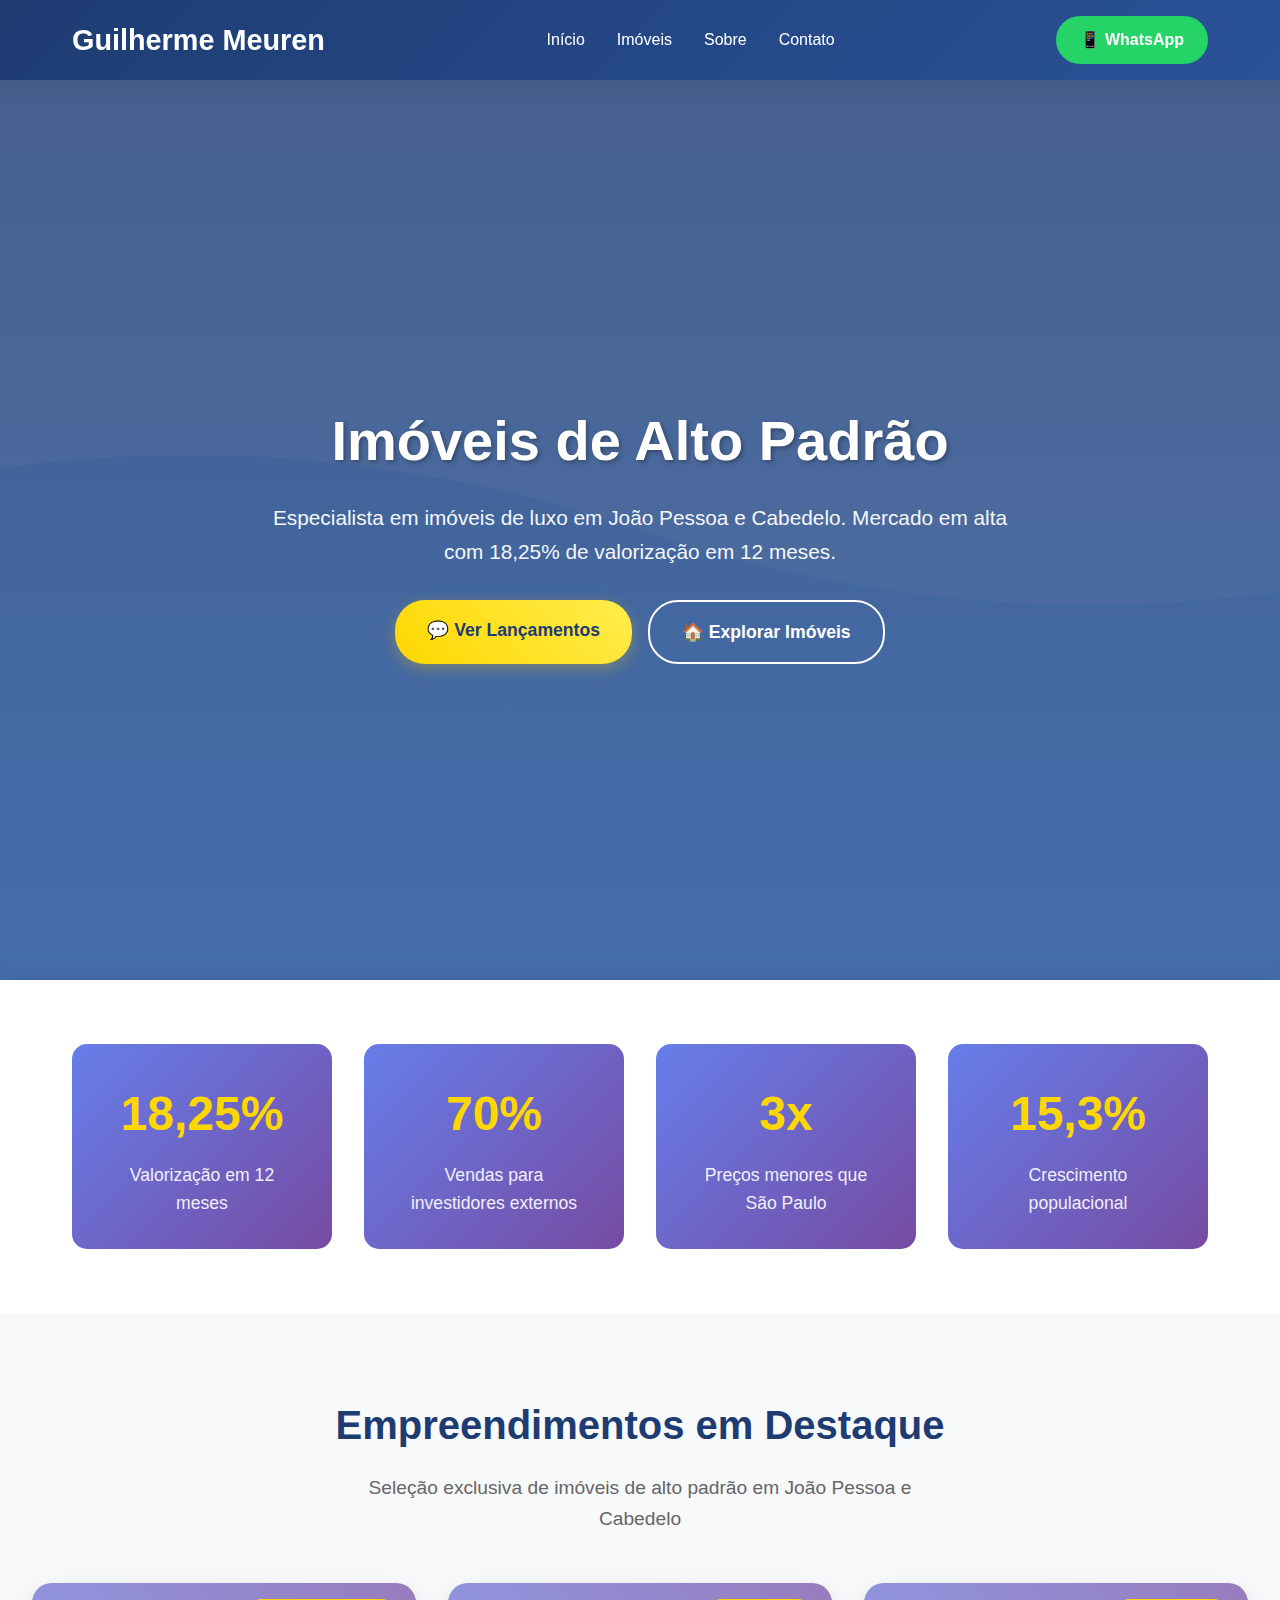
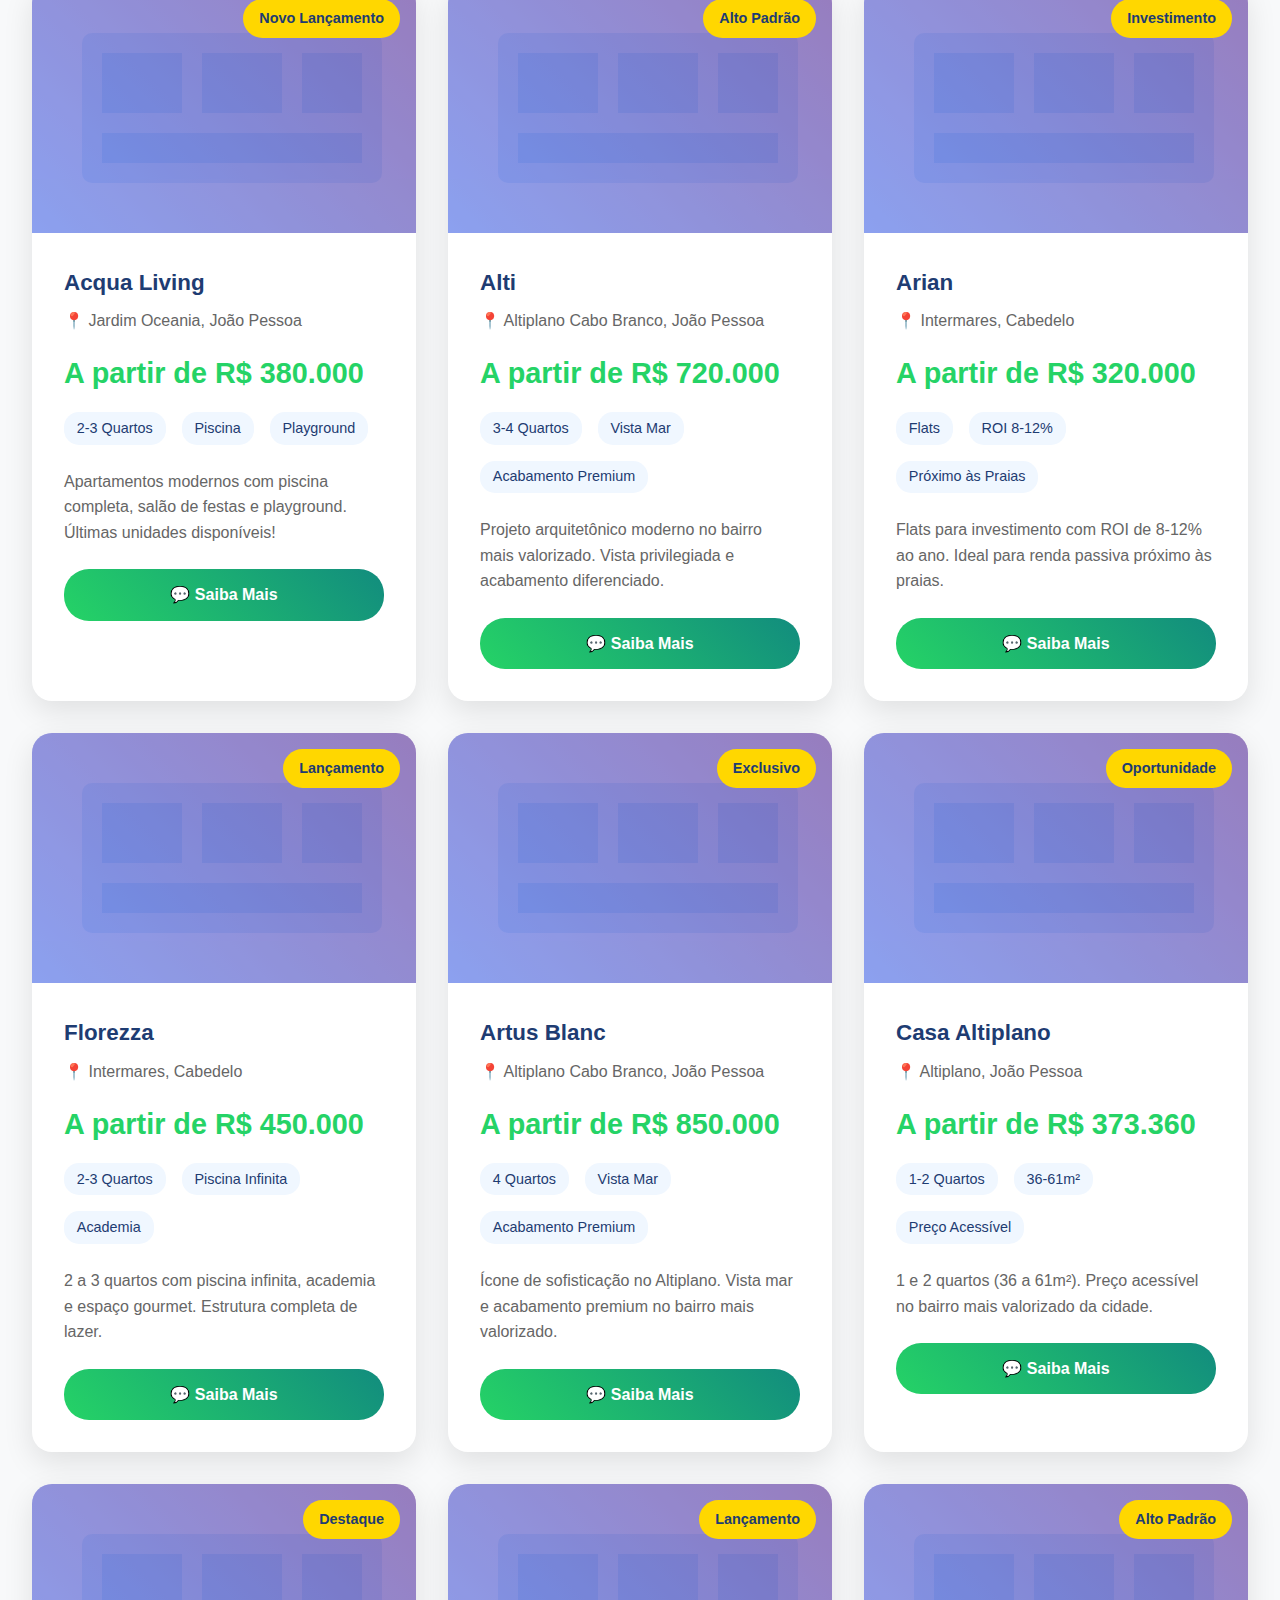
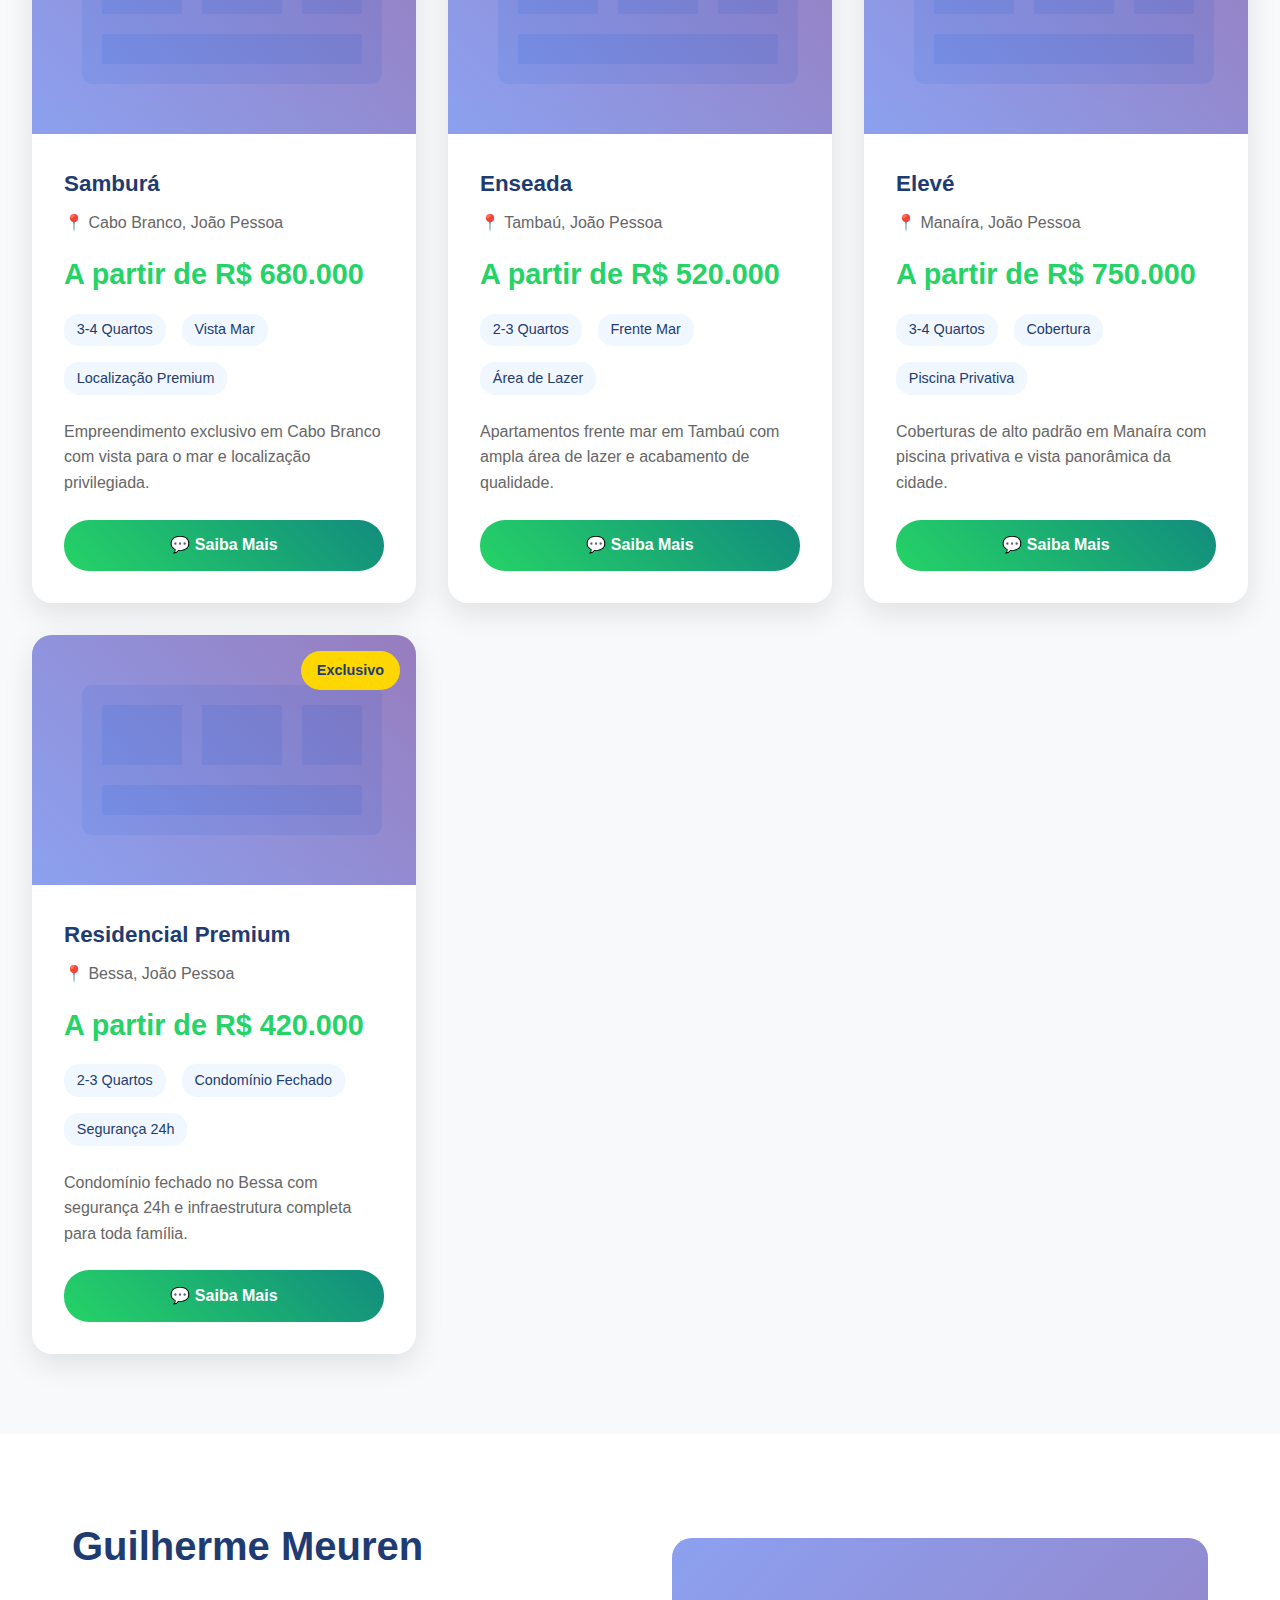
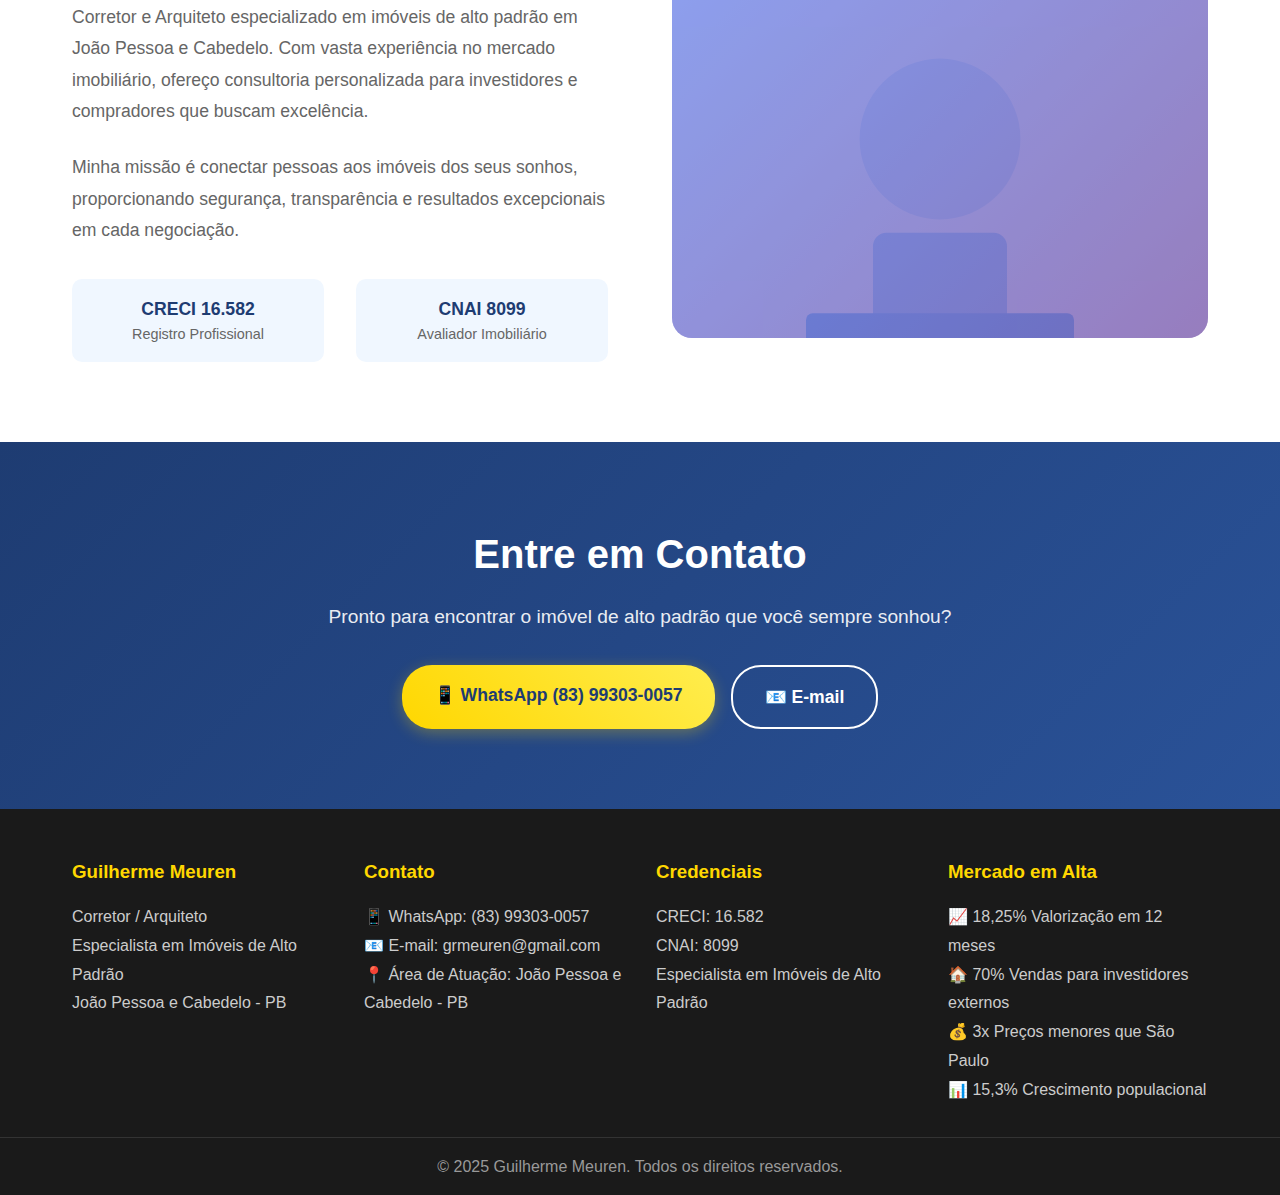
<file: site_elaborado_10_imoveis.html>
<!DOCTYPE html>
<html lang="pt-BR">
<head>
    <meta charset="UTF-8">
    <meta name="viewport" content="width=device-width, initial-scale=1.0">
    <title>Guilherme Meuren - Corretor Especialista em Imóveis de Alto Padrão</title>
    <meta name="description" content="Especialista em imóveis de luxo em João Pessoa e Cabedelo. Mercado em alta com 18,25% de valorização. Encontre seu imóvel dos sonhos.">
    <link rel="icon" href="favicon.ico" type="image/x-icon">
    
    <!-- Open Graph / Facebook -->
    <meta property="og:type" content="website">
    <meta property="og:url" content="https://grmeuren.github.io/guilherme-meuren-site/">
    <meta property="og:title" content="Guilherme Meuren - Corretor Especialista em Imóveis de Alto Padrão">
    <meta property="og:description" content="Especialista em imóveis de luxo em João Pessoa e Cabedelo. Mercado em alta com 18,25% de valorização.">
    
    <!-- Twitter -->
    <meta property="twitter:card" content="summary_large_image">
    <meta property="twitter:url" content="https://grmeuren.github.io/guilherme-meuren-site/">
    <meta property="twitter:title" content="Guilherme Meuren - Corretor Especialista em Imóveis de Alto Padrão">
    <meta property="twitter:description" content="Especialista em imóveis de luxo em João Pessoa e Cabedelo. Mercado em alta com 18,25% de valorização.">

    <style>
        * {
            margin: 0;
            padding: 0;
            box-sizing: border-box;
        }

        body {
            font-family: 'Segoe UI', Tahoma, Geneva, Verdana, sans-serif;
            line-height: 1.6;
            color: #333;
            background: #f8f9fa;
        }

        /* Header */
        .header {
            background: linear-gradient(135deg, #1e3c72 0%, #2a5298 100%);
            color: white;
            padding: 1rem 0;
            position: fixed;
            width: 100%;
            top: 0;
            z-index: 1000;
            box-shadow: 0 2px 20px rgba(0,0,0,0.1);
        }

        .nav-container {
            max-width: 1200px;
            margin: 0 auto;
            display: flex;
            justify-content: space-between;
            align-items: center;
            padding: 0 2rem;
        }

        .logo {
            font-size: 1.8rem;
            font-weight: bold;
            color: #fff;
            text-decoration: none;
        }

        .nav-menu {
            display: flex;
            list-style: none;
            gap: 2rem;
        }

        .nav-menu a {
            color: white;
            text-decoration: none;
            font-weight: 500;
            transition: color 0.3s ease;
        }

        .nav-menu a:hover {
            color: #ffd700;
        }

        .whatsapp-btn {
            background: #25d366;
            color: white;
            padding: 0.7rem 1.5rem;
            border-radius: 25px;
            text-decoration: none;
            font-weight: bold;
            transition: all 0.3s ease;
            display: flex;
            align-items: center;
            gap: 0.5rem;
        }

        .whatsapp-btn:hover {
            background: #128c7e;
            transform: translateY(-2px);
        }

        /* Hero Section */
        .hero {
            background: linear-gradient(rgba(30, 60, 114, 0.8), rgba(42, 82, 152, 0.8)), 
                        url('data:image/svg+xml,<svg xmlns="http://www.w3.org/2000/svg" viewBox="0 0 1200 600"><rect fill="%23e3f2fd" width="1200" height="600"/><path fill="%23bbdefb" d="M0,300 Q300,200 600,300 T1200,300 L1200,600 L0,600 Z"/></svg>');
            background-size: cover;
            background-position: center;
            height: 100vh;
            display: flex;
            align-items: center;
            justify-content: center;
            text-align: center;
            color: white;
            margin-top: 80px;
        }

        .hero-content {
            max-width: 800px;
            padding: 0 2rem;
        }

        .hero h1 {
            font-size: 3.5rem;
            margin-bottom: 1rem;
            font-weight: 700;
            text-shadow: 2px 2px 4px rgba(0,0,0,0.3);
        }

        .hero p {
            font-size: 1.3rem;
            margin-bottom: 2rem;
            opacity: 0.95;
        }

        .cta-buttons {
            display: flex;
            gap: 1rem;
            justify-content: center;
            flex-wrap: wrap;
        }

        .btn-primary {
            background: linear-gradient(45deg, #ffd700, #ffed4e);
            color: #1e3c72;
            padding: 1rem 2rem;
            border-radius: 30px;
            text-decoration: none;
            font-weight: bold;
            font-size: 1.1rem;
            transition: all 0.3s ease;
            box-shadow: 0 4px 15px rgba(255, 215, 0, 0.3);
        }

        .btn-primary:hover {
            transform: translateY(-3px);
            box-shadow: 0 6px 20px rgba(255, 215, 0, 0.4);
        }

        .btn-secondary {
            background: transparent;
            color: white;
            padding: 1rem 2rem;
            border: 2px solid white;
            border-radius: 30px;
            text-decoration: none;
            font-weight: bold;
            font-size: 1.1rem;
            transition: all 0.3s ease;
        }

        .btn-secondary:hover {
            background: white;
            color: #1e3c72;
        }

        /* Stats Section */
        .stats {
            background: white;
            padding: 4rem 0;
            box-shadow: 0 -5px 20px rgba(0,0,0,0.1);
        }

        .stats-container {
            max-width: 1200px;
            margin: 0 auto;
            padding: 0 2rem;
            display: grid;
            grid-template-columns: repeat(auto-fit, minmax(250px, 1fr));
            gap: 2rem;
            text-align: center;
        }

        .stat-item {
            padding: 2rem;
            border-radius: 15px;
            background: linear-gradient(135deg, #667eea 0%, #764ba2 100%);
            color: white;
            transition: transform 0.3s ease;
        }

        .stat-item:hover {
            transform: translateY(-5px);
        }

        .stat-number {
            font-size: 3rem;
            font-weight: bold;
            margin-bottom: 0.5rem;
            color: #ffd700;
        }

        .stat-label {
            font-size: 1.1rem;
            opacity: 0.9;
        }

        /* Properties Section */
        .properties {
            padding: 5rem 0;
            background: #f8f9fa;
        }

        .section-title {
            text-align: center;
            margin-bottom: 3rem;
        }

        .section-title h2 {
            font-size: 2.5rem;
            color: #1e3c72;
            margin-bottom: 1rem;
        }

        .section-title p {
            font-size: 1.2rem;
            color: #666;
            max-width: 600px;
            margin: 0 auto;
        }

        .properties-container {
            max-width: 1400px;
            margin: 0 auto;
            padding: 0 2rem;
            display: grid;
            grid-template-columns: repeat(auto-fit, minmax(350px, 1fr));
            gap: 2rem;
        }

        .property-card {
            background: white;
            border-radius: 20px;
            overflow: hidden;
            box-shadow: 0 10px 30px rgba(0,0,0,0.1);
            transition: all 0.3s ease;
            position: relative;
        }

        .property-card:hover {
            transform: translateY(-10px);
            box-shadow: 0 20px 40px rgba(0,0,0,0.15);
        }

        .property-image {
            height: 250px;
            background: linear-gradient(45deg, #667eea, #764ba2);
            position: relative;
            overflow: hidden;
        }

        .property-image::before {
            content: '';
            position: absolute;
            top: 0;
            left: 0;
            right: 0;
            bottom: 0;
            background: url('data:image/svg+xml,<svg xmlns="http://www.w3.org/2000/svg" viewBox="0 0 400 250"><rect fill="%23e3f2fd" width="400" height="250"/><rect fill="%23bbdefb" x="50" y="50" width="300" height="150" rx="10"/><rect fill="%2390caf9" x="70" y="70" width="80" height="60"/><rect fill="%2390caf9" x="170" y="70" width="80" height="60"/><rect fill="%2390caf9" x="270" y="70" width="60" height="60"/><rect fill="%2390caf9" x="70" y="150" width="260" height="30"/></svg>');
            background-size: cover;
            opacity: 0.3;
        }

        .property-badge {
            position: absolute;
            top: 1rem;
            right: 1rem;
            background: #ffd700;
            color: #1e3c72;
            padding: 0.5rem 1rem;
            border-radius: 20px;
            font-weight: bold;
            font-size: 0.9rem;
        }

        .property-content {
            padding: 2rem;
        }

        .property-title {
            font-size: 1.4rem;
            font-weight: bold;
            color: #1e3c72;
            margin-bottom: 0.5rem;
        }

        .property-location {
            color: #666;
            margin-bottom: 1rem;
            display: flex;
            align-items: center;
            gap: 0.5rem;
        }

        .property-price {
            font-size: 1.8rem;
            font-weight: bold;
            color: #25d366;
            margin-bottom: 1rem;
        }

        .property-features {
            display: flex;
            gap: 1rem;
            margin-bottom: 1.5rem;
            flex-wrap: wrap;
        }

        .feature {
            background: #f0f7ff;
            color: #1e3c72;
            padding: 0.3rem 0.8rem;
            border-radius: 15px;
            font-size: 0.9rem;
            font-weight: 500;
        }

        .property-description {
            color: #666;
            margin-bottom: 1.5rem;
            line-height: 1.6;
        }

        .property-btn {
            background: linear-gradient(45deg, #25d366, #128c7e);
            color: white;
            padding: 0.8rem 1.5rem;
            border-radius: 25px;
            text-decoration: none;
            font-weight: bold;
            display: inline-flex;
            align-items: center;
            gap: 0.5rem;
            transition: all 0.3s ease;
            width: 100%;
            justify-content: center;
        }

        .property-btn:hover {
            background: linear-gradient(45deg, #128c7e, #25d366);
            transform: translateY(-2px);
        }

        /* About Section */
        .about {
            padding: 5rem 0;
            background: white;
        }

        .about-container {
            max-width: 1200px;
            margin: 0 auto;
            padding: 0 2rem;
            display: grid;
            grid-template-columns: 1fr 1fr;
            gap: 4rem;
            align-items: center;
        }

        .about-content h2 {
            font-size: 2.5rem;
            color: #1e3c72;
            margin-bottom: 1.5rem;
        }

        .about-content p {
            font-size: 1.1rem;
            color: #666;
            margin-bottom: 1.5rem;
            line-height: 1.8;
        }

        .credentials {
            display: flex;
            gap: 2rem;
            margin-top: 2rem;
        }

        .credential {
            text-align: center;
            padding: 1rem;
            background: #f0f7ff;
            border-radius: 10px;
            flex: 1;
        }

        .credential-number {
            font-weight: bold;
            color: #1e3c72;
            font-size: 1.1rem;
        }

        .credential-label {
            color: #666;
            font-size: 0.9rem;
        }

        .about-image {
            height: 400px;
            background: linear-gradient(135deg, #667eea 0%, #764ba2 100%);
            border-radius: 20px;
            position: relative;
            overflow: hidden;
        }

        .about-image::before {
            content: '';
            position: absolute;
            top: 0;
            left: 0;
            right: 0;
            bottom: 0;
            background: url('data:image/svg+xml,<svg xmlns="http://www.w3.org/2000/svg" viewBox="0 0 400 400"><rect fill="%23e3f2fd" width="400" height="400"/><circle fill="%23bbdefb" cx="200" cy="150" r="60"/><rect fill="%2390caf9" x="150" y="220" width="100" height="120" rx="10"/><rect fill="%2364b5f6" x="100" y="280" width="200" height="80" rx="5"/></svg>');
            background-size: cover;
            opacity: 0.3;
        }

        /* Contact Section */
        .contact {
            padding: 5rem 0;
            background: linear-gradient(135deg, #1e3c72 0%, #2a5298 100%);
            color: white;
            text-align: center;
        }

        .contact h2 {
            font-size: 2.5rem;
            margin-bottom: 1rem;
        }

        .contact p {
            font-size: 1.2rem;
            margin-bottom: 2rem;
            opacity: 0.9;
        }

        .contact-buttons {
            display: flex;
            gap: 1rem;
            justify-content: center;
            flex-wrap: wrap;
        }

        /* Footer */
        .footer {
            background: #1a1a1a;
            color: white;
            padding: 3rem 0 1rem;
        }

        .footer-container {
            max-width: 1200px;
            margin: 0 auto;
            padding: 0 2rem;
            display: grid;
            grid-template-columns: repeat(auto-fit, minmax(250px, 1fr));
            gap: 2rem;
        }

        .footer-section h3 {
            margin-bottom: 1rem;
            color: #ffd700;
        }

        .footer-section p,
        .footer-section a {
            color: #ccc;
            text-decoration: none;
            line-height: 1.8;
        }

        .footer-section a:hover {
            color: #ffd700;
        }

        .footer-bottom {
            border-top: 1px solid #333;
            margin-top: 2rem;
            padding-top: 1rem;
            text-align: center;
            color: #999;
        }

        /* Responsive Design */
        @media (max-width: 768px) {
            .nav-menu {
                display: none;
            }

            .hero h1 {
                font-size: 2.5rem;
            }

            .hero p {
                font-size: 1.1rem;
            }

            .cta-buttons {
                flex-direction: column;
                align-items: center;
            }

            .about-container {
                grid-template-columns: 1fr;
                text-align: center;
            }

            .credentials {
                justify-content: center;
            }

            .contact-buttons {
                flex-direction: column;
                align-items: center;
            }

            .properties-container {
                grid-template-columns: 1fr;
            }
        }

        /* Animations */
        @keyframes fadeInUp {
            from {
                opacity: 0;
                transform: translateY(30px);
            }
            to {
                opacity: 1;
                transform: translateY(0);
            }
        }

        .property-card {
            animation: fadeInUp 0.6s ease forwards;
        }

        .property-card:nth-child(1) { animation-delay: 0.1s; }
        .property-card:nth-child(2) { animation-delay: 0.2s; }
        .property-card:nth-child(3) { animation-delay: 0.3s; }
        .property-card:nth-child(4) { animation-delay: 0.4s; }
        .property-card:nth-child(5) { animation-delay: 0.5s; }
        .property-card:nth-child(6) { animation-delay: 0.6s; }
        .property-card:nth-child(7) { animation-delay: 0.7s; }
        .property-card:nth-child(8) { animation-delay: 0.8s; }
        .property-card:nth-child(9) { animation-delay: 0.9s; }
        .property-card:nth-child(10) { animation-delay: 1.0s; }

        /* Scroll behavior */
        html {
            scroll-behavior: smooth;
        }
    </style>
</head>
<body>
    <!-- Header -->
    <header class="header">
        <div class="nav-container">
            <a href="#inicio" class="logo">Guilherme Meuren</a>
            <nav>
                <ul class="nav-menu">
                    <li><a href="#inicio">Início</a></li>
                    <li><a href="#imoveis">Imóveis</a></li>
                    <li><a href="#sobre">Sobre</a></li>
                    <li><a href="#contato">Contato</a></li>
                </ul>
            </nav>
            <a href="https://wa.me/5583993030057?text=Olá%20Guilherme!%20Tenho%20interesse%20em%20conhecer%20seus%20imóveis%20de%20alto%20padrão." class="whatsapp-btn">
                📱 WhatsApp
            </a>
        </div>
    </header>

    <!-- Hero Section -->
    <section id="inicio" class="hero">
        <div class="hero-content">
            <h1>Imóveis de Alto Padrão</h1>
            <p>Especialista em imóveis de luxo em João Pessoa e Cabedelo. Mercado em alta com 18,25% de valorização em 12 meses.</p>
            <div class="cta-buttons">
                <a href="https://wa.me/5583993030057?text=Olá%20Guilherme!%20Quero%20conhecer%20os%20lançamentos%20disponíveis." class="btn-primary">💬 Ver Lançamentos</a>
                <a href="#imoveis" class="btn-secondary">🏠 Explorar Imóveis</a>
            </div>
        </div>
    </section>

    <!-- Stats Section -->
    <section class="stats">
        <div class="stats-container">
            <div class="stat-item">
                <div class="stat-number">18,25%</div>
                <div class="stat-label">Valorização em 12 meses</div>
            </div>
            <div class="stat-item">
                <div class="stat-number">70%</div>
                <div class="stat-label">Vendas para investidores externos</div>
            </div>
            <div class="stat-item">
                <div class="stat-number">3x</div>
                <div class="stat-label">Preços menores que São Paulo</div>
            </div>
            <div class="stat-item">
                <div class="stat-number">15,3%</div>
                <div class="stat-label">Crescimento populacional</div>
            </div>
        </div>
    </section>

    <!-- Properties Section -->
    <section id="imoveis" class="properties">
        <div class="section-title">
            <h2>Empreendimentos em Destaque</h2>
            <p>Seleção exclusiva de imóveis de alto padrão em João Pessoa e Cabedelo</p>
        </div>
        <div class="properties-container">
            <!-- Novos Lançamentos -->
            <div class="property-card">
                <div class="property-image">
                    <div class="property-badge">Novo Lançamento</div>
                </div>
                <div class="property-content">
                    <h3 class="property-title">Acqua Living</h3>
                    <div class="property-location">📍 Jardim Oceania, João Pessoa</div>
                    <div class="property-price">A partir de R$ 380.000</div>
                    <div class="property-features">
                        <span class="feature">2-3 Quartos</span>
                        <span class="feature">Piscina</span>
                        <span class="feature">Playground</span>
                    </div>
                    <p class="property-description">Apartamentos modernos com piscina completa, salão de festas e playground. Últimas unidades disponíveis!</p>
                    <a href="https://wa.me/5583993030057?text=Olá%20Guilherme!%20Tenho%20interesse%20no%20Acqua%20Living%20em%20Jardim%20Oceania.%20Pode%20me%20enviar%20mais%20informações?" class="property-btn">💬 Saiba Mais</a>
                </div>
            </div>

            <div class="property-card">
                <div class="property-image">
                    <div class="property-badge">Alto Padrão</div>
                </div>
                <div class="property-content">
                    <h3 class="property-title">Alti</h3>
                    <div class="property-location">📍 Altiplano Cabo Branco, João Pessoa</div>
                    <div class="property-price">A partir de R$ 720.000</div>
                    <div class="property-features">
                        <span class="feature">3-4 Quartos</span>
                        <span class="feature">Vista Mar</span>
                        <span class="feature">Acabamento Premium</span>
                    </div>
                    <p class="property-description">Projeto arquitetônico moderno no bairro mais valorizado. Vista privilegiada e acabamento diferenciado.</p>
                    <a href="https://wa.me/5583993030057?text=Olá%20Guilherme!%20Tenho%20interesse%20no%20Alti%20no%20Altiplano.%20Pode%20me%20enviar%20mais%20informações?" class="property-btn">💬 Saiba Mais</a>
                </div>
            </div>

            <div class="property-card">
                <div class="property-image">
                    <div class="property-badge">Investimento</div>
                </div>
                <div class="property-content">
                    <h3 class="property-title">Arian</h3>
                    <div class="property-location">📍 Intermares, Cabedelo</div>
                    <div class="property-price">A partir de R$ 320.000</div>
                    <div class="property-features">
                        <span class="feature">Flats</span>
                        <span class="feature">ROI 8-12%</span>
                        <span class="feature">Próximo às Praias</span>
                    </div>
                    <p class="property-description">Flats para investimento com ROI de 8-12% ao ano. Ideal para renda passiva próximo às praias.</p>
                    <a href="https://wa.me/5583993030057?text=Olá%20Guilherme!%20Tenho%20interesse%20no%20Arian%20em%20Intermares.%20Pode%20me%20enviar%20mais%20informações?" class="property-btn">💬 Saiba Mais</a>
                </div>
            </div>

            <div class="property-card">
                <div class="property-image">
                    <div class="property-badge">Lançamento</div>
                </div>
                <div class="property-content">
                    <h3 class="property-title">Florezza</h3>
                    <div class="property-location">📍 Intermares, Cabedelo</div>
                    <div class="property-price">A partir de R$ 450.000</div>
                    <div class="property-features">
                        <span class="feature">2-3 Quartos</span>
                        <span class="feature">Piscina Infinita</span>
                        <span class="feature">Academia</span>
                    </div>
                    <p class="property-description">2 a 3 quartos com piscina infinita, academia e espaço gourmet. Estrutura completa de lazer.</p>
                    <a href="https://wa.me/5583993030057?text=Olá%20Guilherme!%20Tenho%20interesse%20no%20Florezza%20em%20Intermares.%20Pode%20me%20enviar%20mais%20informações?" class="property-btn">💬 Saiba Mais</a>
                </div>
            </div>

            <div class="property-card">
                <div class="property-image">
                    <div class="property-badge">Exclusivo</div>
                </div>
                <div class="property-content">
                    <h3 class="property-title">Artus Blanc</h3>
                    <div class="property-location">📍 Altiplano Cabo Branco, João Pessoa</div>
                    <div class="property-price">A partir de R$ 850.000</div>
                    <div class="property-features">
                        <span class="feature">4 Quartos</span>
                        <span class="feature">Vista Mar</span>
                        <span class="feature">Acabamento Premium</span>
                    </div>
                    <p class="property-description">Ícone de sofisticação no Altiplano. Vista mar e acabamento premium no bairro mais valorizado.</p>
                    <a href="https://wa.me/5583993030057?text=Olá%20Guilherme!%20Tenho%20interesse%20no%20Artus%20Blanc%20no%20Altiplano.%20Pode%20me%20enviar%20mais%20informações?" class="property-btn">💬 Saiba Mais</a>
                </div>
            </div>

            <div class="property-card">
                <div class="property-image">
                    <div class="property-badge">Oportunidade</div>
                </div>
                <div class="property-content">
                    <h3 class="property-title">Casa Altiplano</h3>
                    <div class="property-location">📍 Altiplano, João Pessoa</div>
                    <div class="property-price">A partir de R$ 373.360</div>
                    <div class="property-features">
                        <span class="feature">1-2 Quartos</span>
                        <span class="feature">36-61m²</span>
                        <span class="feature">Preço Acessível</span>
                    </div>
                    <p class="property-description">1 e 2 quartos (36 a 61m²). Preço acessível no bairro mais valorizado da cidade.</p>
                    <a href="https://wa.me/5583993030057?text=Olá%20Guilherme!%20Tenho%20interesse%20no%20Casa%20Altiplano.%20Pode%20me%20enviar%20mais%20informações?" class="property-btn">💬 Saiba Mais</a>
                </div>
            </div>

            <!-- Imóveis Originais -->
            <div class="property-card">
                <div class="property-image">
                    <div class="property-badge">Destaque</div>
                </div>
                <div class="property-content">
                    <h3 class="property-title">Samburá</h3>
                    <div class="property-location">📍 Cabo Branco, João Pessoa</div>
                    <div class="property-price">A partir de R$ 680.000</div>
                    <div class="property-features">
                        <span class="feature">3-4 Quartos</span>
                        <span class="feature">Vista Mar</span>
                        <span class="feature">Localização Premium</span>
                    </div>
                    <p class="property-description">Empreendimento exclusivo em Cabo Branco com vista para o mar e localização privilegiada.</p>
                    <a href="https://wa.me/5583993030057?text=Olá%20Guilherme!%20Tenho%20interesse%20no%20Samburá%20em%20Cabo%20Branco.%20Pode%20me%20enviar%20mais%20informações?" class="property-btn">💬 Saiba Mais</a>
                </div>
            </div>

            <div class="property-card">
                <div class="property-image">
                    <div class="property-badge">Lançamento</div>
                </div>
                <div class="property-content">
                    <h3 class="property-title">Enseada</h3>
                    <div class="property-location">📍 Tambaú, João Pessoa</div>
                    <div class="property-price">A partir de R$ 520.000</div>
                    <div class="property-features">
                        <span class="feature">2-3 Quartos</span>
                        <span class="feature">Frente Mar</span>
                        <span class="feature">Área de Lazer</span>
                    </div>
                    <p class="property-description">Apartamentos frente mar em Tambaú com ampla área de lazer e acabamento de qualidade.</p>
                    <a href="https://wa.me/5583993030057?text=Olá%20Guilherme!%20Tenho%20interesse%20no%20Enseada%20em%20Tambaú.%20Pode%20me%20enviar%20mais%20informações?" class="property-btn">💬 Saiba Mais</a>
                </div>
            </div>

            <div class="property-card">
                <div class="property-image">
                    <div class="property-badge">Alto Padrão</div>
                </div>
                <div class="property-content">
                    <h3 class="property-title">Elevé</h3>
                    <div class="property-location">📍 Manaíra, João Pessoa</div>
                    <div class="property-price">A partir de R$ 750.000</div>
                    <div class="property-features">
                        <span class="feature">3-4 Quartos</span>
                        <span class="feature">Cobertura</span>
                        <span class="feature">Piscina Privativa</span>
                    </div>
                    <p class="property-description">Coberturas de alto padrão em Manaíra com piscina privativa e vista panorâmica da cidade.</p>
                    <a href="https://wa.me/5583993030057?text=Olá%20Guilherme!%20Tenho%20interesse%20no%20Elevé%20em%20Manaíra.%20Pode%20me%20enviar%20mais%20informações?" class="property-btn">💬 Saiba Mais</a>
                </div>
            </div>

            <div class="property-card">
                <div class="property-image">
                    <div class="property-badge">Exclusivo</div>
                </div>
                <div class="property-content">
                    <h3 class="property-title">Residencial Premium</h3>
                    <div class="property-location">📍 Bessa, João Pessoa</div>
                    <div class="property-price">A partir de R$ 420.000</div>
                    <div class="property-features">
                        <span class="feature">2-3 Quartos</span>
                        <span class="feature">Condomínio Fechado</span>
                        <span class="feature">Segurança 24h</span>
                    </div>
                    <p class="property-description">Condomínio fechado no Bessa com segurança 24h e infraestrutura completa para toda família.</p>
                    <a href="https://wa.me/5583993030057?text=Olá%20Guilherme!%20Tenho%20interesse%20no%20Residencial%20Premium%20no%20Bessa.%20Pode%20me%20enviar%20mais%20informações?" class="property-btn">💬 Saiba Mais</a>
                </div>
            </div>
        </div>
    </section>

    <!-- About Section -->
    <section id="sobre" class="about">
        <div class="about-container">
            <div class="about-content">
                <h2>Guilherme Meuren</h2>
                <p>Corretor e Arquiteto especializado em imóveis de alto padrão em João Pessoa e Cabedelo. Com vasta experiência no mercado imobiliário, ofereço consultoria personalizada para investidores e compradores que buscam excelência.</p>
                <p>Minha missão é conectar pessoas aos imóveis dos seus sonhos, proporcionando segurança, transparência e resultados excepcionais em cada negociação.</p>
                <div class="credentials">
                    <div class="credential">
                        <div class="credential-number">CRECI 16.582</div>
                        <div class="credential-label">Registro Profissional</div>
                    </div>
                    <div class="credential">
                        <div class="credential-number">CNAI 8099</div>
                        <div class="credential-label">Avaliador Imobiliário</div>
                    </div>
                </div>
            </div>
            <div class="about-image"></div>
        </div>
    </section>

    <!-- Contact Section -->
    <section id="contato" class="contact">
        <h2>Entre em Contato</h2>
        <p>Pronto para encontrar o imóvel de alto padrão que você sempre sonhou?</p>
        <div class="contact-buttons">
            <a href="https://wa.me/5583993030057?text=Olá%20Guilherme!%20Tenho%20interesse%20em%20conhecer%20seus%20imóveis%20de%20alto%20padrão." class="btn-primary">📱 WhatsApp (83) 99303-0057</a>
            <a href="mailto:grmeuren@gmail.com" class="btn-secondary">📧 E-mail</a>
        </div>
    </section>

    <!-- Footer -->
    <footer class="footer">
        <div class="footer-container">
            <div class="footer-section">
                <h3>Guilherme Meuren</h3>
                <p>Corretor / Arquiteto</p>
                <p>Especialista em Imóveis de Alto Padrão</p>
                <p>João Pessoa e Cabedelo - PB</p>
            </div>
            <div class="footer-section">
                <h3>Contato</h3>
                <p>📱 WhatsApp: (83) 99303-0057</p>
                <p>📧 E-mail: grmeuren@gmail.com</p>
                <p>📍 Área de Atuação: João Pessoa e Cabedelo - PB</p>
            </div>
            <div class="footer-section">
                <h3>Credenciais</h3>
                <p>CRECI: 16.582</p>
                <p>CNAI: 8099</p>
                <p>Especialista em Imóveis de Alto Padrão</p>
            </div>
            <div class="footer-section">
                <h3>Mercado em Alta</h3>
                <p>📈 18,25% Valorização em 12 meses</p>
                <p>🏠 70% Vendas para investidores externos</p>
                <p>💰 3x Preços menores que São Paulo</p>
                <p>📊 15,3% Crescimento populacional</p>
            </div>
        </div>
        <div class="footer-bottom">
            <p>&copy; 2025 Guilherme Meuren. Todos os direitos reservados.</p>
        </div>
    </footer>

    <script>
        // Smooth scrolling for navigation links
        document.querySelectorAll('a[href^="#"]').forEach(anchor => {
            anchor.addEventListener('click', function (e) {
                e.preventDefault();
                const target = document.querySelector(this.getAttribute('href'));
                if (target) {
                    target.scrollIntoView({
                        behavior: 'smooth',
                        block: 'start'
                    });
                }
            });
        });

        // Header background on scroll
        window.addEventListener('scroll', function() {
            const header = document.querySelector('.header');
            if (window.scrollY > 100) {
                header.style.background = 'rgba(30, 60, 114, 0.95)';
                header.style.backdropFilter = 'blur(10px)';
            } else {
                header.style.background = 'linear-gradient(135deg, #1e3c72 0%, #2a5298 100%)';
                header.style.backdropFilter = 'none';
            }
        });

        // Animate stats on scroll
        const observerOptions = {
            threshold: 0.5,
            rootMargin: '0px 0px -100px 0px'
        };

        const observer = new IntersectionObserver(function(entries) {
            entries.forEach(entry => {
                if (entry.isIntersecting) {
                    const statNumbers = entry.target.querySelectorAll('.stat-number');
                    statNumbers.forEach(stat => {
                        const finalValue = stat.textContent;
                        stat.textContent = '0';
                        
                        const isPercentage = finalValue.includes('%');
                        const isMultiplier = finalValue.includes('x');
                        const numericValue = parseFloat(finalValue.replace(/[^\d.]/g, ''));
                        
                        let current = 0;
                        const increment = numericValue / 50;
                        const timer = setInterval(() => {
                            current += increment;
                            if (current >= numericValue) {
                                current = numericValue;
                                clearInterval(timer);
                            }
                            
                            if (isPercentage) {
                                stat.textContent = current.toFixed(1) + '%';
                            } else if (isMultiplier) {
                                stat.textContent = current.toFixed(0) + 'x';
                            } else {
                                stat.textContent = current.toFixed(1);
                            }
                        }, 20);
                    });
                }
            });
        }, observerOptions);

        const statsSection = document.querySelector('.stats');
        if (statsSection) {
            observer.observe(statsSection);
        }
    </script>
</body>
</html>
</file>
